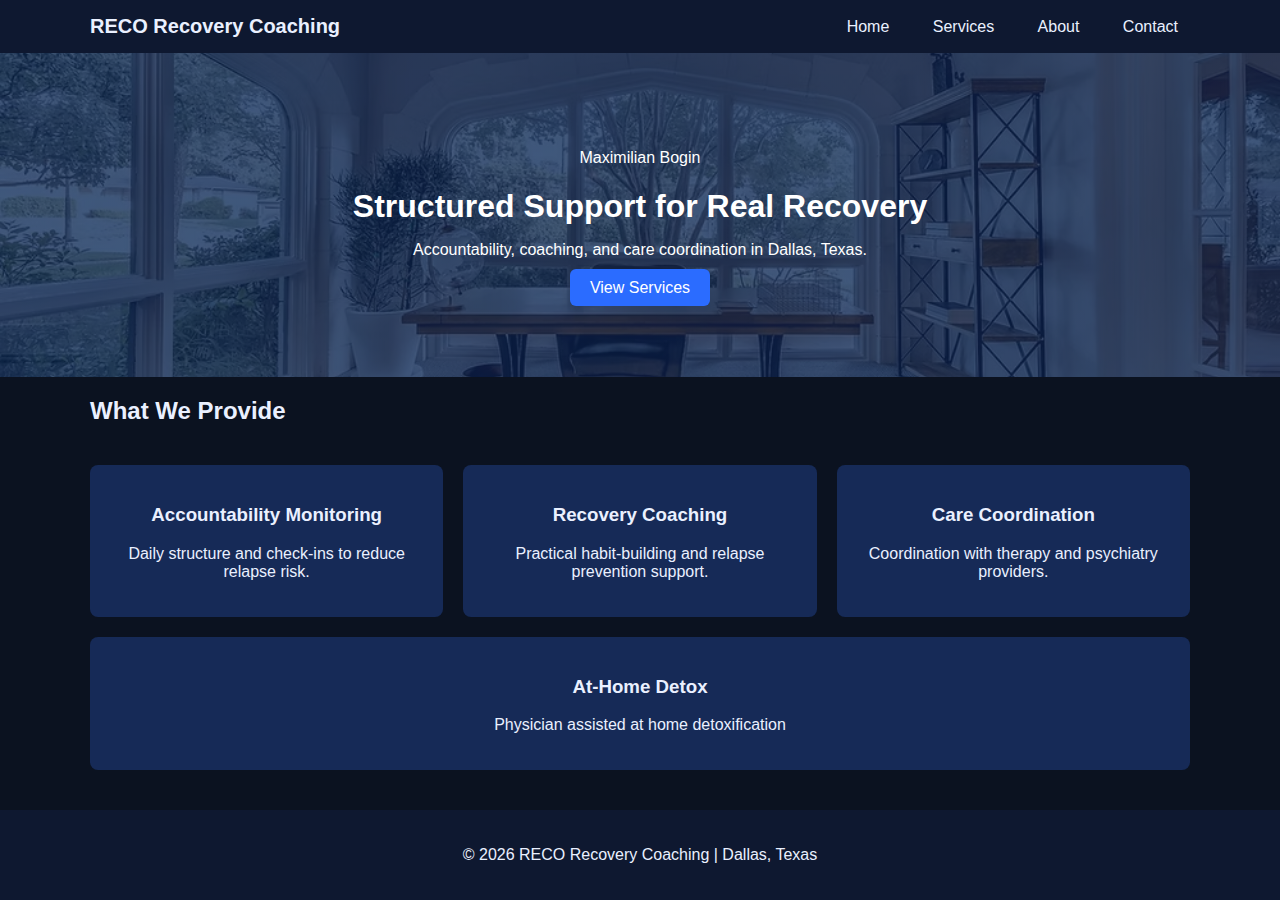
<file: index.html>
<!DOCTYPE html>
<html lang="en">
<head>
<meta charset="utf-8">
<meta name="viewport" content="width=device-width, initial-scale=1">
<title>RECO Recovery Coaching | Home</title>
<link rel="stylesheet" href="styles.css">
</head>

<body>

<header class="header">

  <div class="container nav-container">
    <div class="logo">RECO Recovery Coaching</div>

    <nav>
      <a href="index.html">Home</a>
      <a href="services.html">Services</a>
      <a href="about.html">About</a>
      <a href="contact.html">Contact</a>
    </nav>
  </div>

  <div class="hero">
    <p class="hero-name">Maximilian Bogin</p>
    <div class="hero-text">
      <h1>Structured Support for Real Recovery</h1>
      <p>Accountability, coaching, and care coordination in Dallas, Texas.</p>
      <a class="button" href="services.html">View Services</a>
    </div>
  </div>

</header>

<main class="container">

<section>
  <h2>What We Provide</h2>
  <div class="cards">

    <div class="card">
      <h3>Accountability Monitoring</h3>
      <p>Daily structure and check-ins to reduce relapse risk.</p>
    </div>

    <div class="card">
      <h3>Recovery Coaching</h3>
      <p>Practical habit-building and relapse prevention support.</p>
    </div>

    <div class="card">
      <h3>Care Coordination</h3>
      <p>Coordination with therapy and psychiatry providers.</p>
    </div>

     <div class="card">
      <h3>At-Home Detox</h3>
      <p>Physician assisted at home detoxification</p>
    </div>

  </div>
</section>
</main>

<footer>
  <div class="container footer-content">
    <p>© 2026 RECO Recovery Coaching | Dallas, Texas</p>
  </div>
</footer>

</body>
</html>
</file>
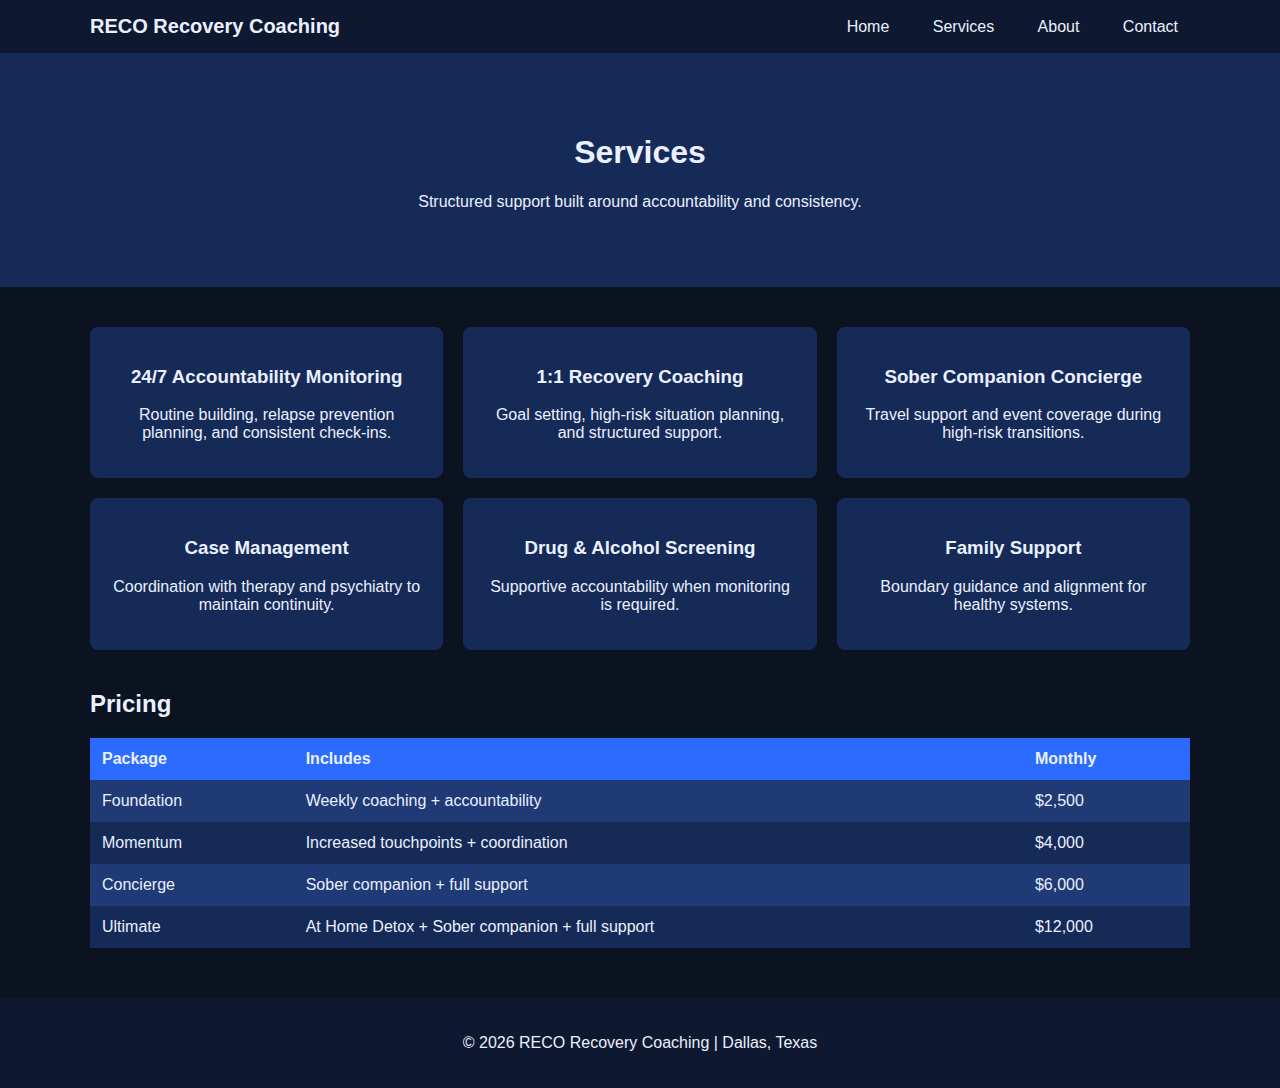
<file: services.html>
<!DOCTYPE html>
<html lang="en">
<head>
<meta charset="utf-8">
<meta name="viewport" content="width=device-width, initial-scale=1">
<title>RECO Recovery Coaching | Services</title>
<link rel="stylesheet" href="styles.css">
</head>

<body>

<header class="header">

  <div class="container nav-container">
    <div class="logo">RECO Recovery Coaching</div>

    <nav>
      <a href="index.html">Home</a>
      <a href="services.html">Services</a>
      <a href="about.html">About</a>
      <a href="contact.html">Contact</a>
    </nav>
  </div>

  <div class="page-banner">
    <h1>Services</h1>
    <p>Structured support built around accountability and consistency.</p>
  </div>

</header>

<main class="container">

<section>
  <div class="cards">

    <div class="card">
      <h3>24/7 Accountability Monitoring</h3>
      <p>Routine building, relapse prevention planning, and consistent check-ins.</p>
    </div>

    <div class="card">
      <h3>1:1 Recovery Coaching</h3>
      <p>Goal setting, high-risk situation planning, and structured support.</p>
    </div>

    <div class="card">
      <h3>Sober Companion Concierge</h3>
      <p>Travel support and event coverage during high-risk transitions.</p>
    </div>

    <div class="card">
      <h3>Case Management</h3>
      <p>Coordination with therapy and psychiatry to maintain continuity.</p>
    </div>

    <div class="card">
      <h3>Drug & Alcohol Screening</h3>
      <p>Supportive accountability when monitoring is required.</p>
    </div>

    <div class="card">
      <h3>Family Support</h3>
      <p>Boundary guidance and alignment for healthy systems.</p>
    </div>

  </div>
</section>
<section class="pricing-section">
  <h2>Pricing</h2>

  <div class="table-wrapper">
    <table>
      <tr>
        <th>Package</th>
        <th>Includes</th>
        <th>Monthly</th>
      </tr>

      <tr>
        <td>Foundation</td>
        <td>Weekly coaching + accountability</td>
        <td>$2,500</td>
      </tr>

      <tr>
        <td>Momentum</td>
        <td>Increased touchpoints + coordination</td>
        <td>$4,000</td>
      </tr>

      <tr>
        <td>Concierge</td>
        <td>Sober companion + full support</td>
        <td>$6,000</td>
      </tr>

      <tr>
        <td>Ultimate</td>
        <td>At Home Detox + Sober companion + full support</td>
        <td>$12,000</td>
      </tr>
    </table>
  </div>
</section>

</main>

<footer>
  <div class="container footer-content">
    <p>© 2026 RECO Recovery Coaching | Dallas, Texas</p>
  </div>
</footer>

</body>
</html>
</file>
<file: styles.css>
* {
  box-sizing: border-box;
}

body {
  margin: 0;
  font-family: Arial, Helvetica, sans-serif;
  background-color: #0b1220;
  color: #eaf0ff;
}

.container {
  width: 90%;
  max-width: 1100px;
  margin: auto;
}

header {
  background-color: #0e1830;
}

.nav-container {
  display: flex;
  justify-content: space-between;
  align-items: center;
  padding: 15px 0;
}

.logo {
  font-weight: bold;
  font-size: 20px;
}

nav a {
  color: #eaf0ff;
  text-decoration: none;
  margin-left: 15px;
  padding: 8px 12px;
  border-radius: 6px;
  transition: background-color 0.3s;
}

nav a:hover {
  background-color: #2b6cff;
}

nav a.active {
  background-color: #2b6cff;
}

.hero {
  background:
    linear-gradient(
      rgba(11, 34, 80, 0.75),
      rgba(11, 34, 80, 0.75)
    ),
    url("banner.jpg");

  background-size: cover;
  background-position: center;
  padding: 80px 20px;
  text-align: center;
  color: white;
}
.hero-text h1 {
  margin-bottom: 10px;
  font-size: 32px;
}

.hero-text p {
  margin-bottom: 20px;
}

.button {
  background-color: #2b6cff;
  color: white;
  padding: 10px 20px;
  text-decoration: none;
  border-radius: 6px;
  transition: opacity 0.3s;
}

.button:hover {
  opacity: 0.8;
}

.cards {
  display: flex;
  flex-wrap: wrap;
  gap: 20px;
  margin: 40px 0;
}
.page-banner {
  text-align: center;
  padding: 60px 20px;
  background-color: #162a57;
}
.card {
  flex: 1 1 300px;
  background-color: #162a57;
  padding: 20px;
  border-radius: 8px;
  transition: transform 0.3s;
  text-align: center; 
}

.card:hover {
  transform: translateY(-5px);
}

.pricing-section {
  margin-bottom: 50px;
}

table {
  width: 100%;
  border-collapse: collapse;
  background-color: #162a57;
}
.table-wrapper {
  overflow-x: auto;
}


th, td {
  padding: 12px;
  text-align: left;
}
tr:nth-child(even) {
  background-color: #1f3a75;
}
th {
  background-color: #2b6cff;
}


footer {
  background-color: #0e1830;
  padding: 20px 0;
  text-align: center;
  margin-top: 40px;
}
@media (max-width: 700px){
  .nav-container { flex-direction: column; align-items: flex-start; }
  nav a { margin-left: 0; margin-right: 10px; display: inline-block; }
  .hero { padding: 60px 15px; }
}
</file>
